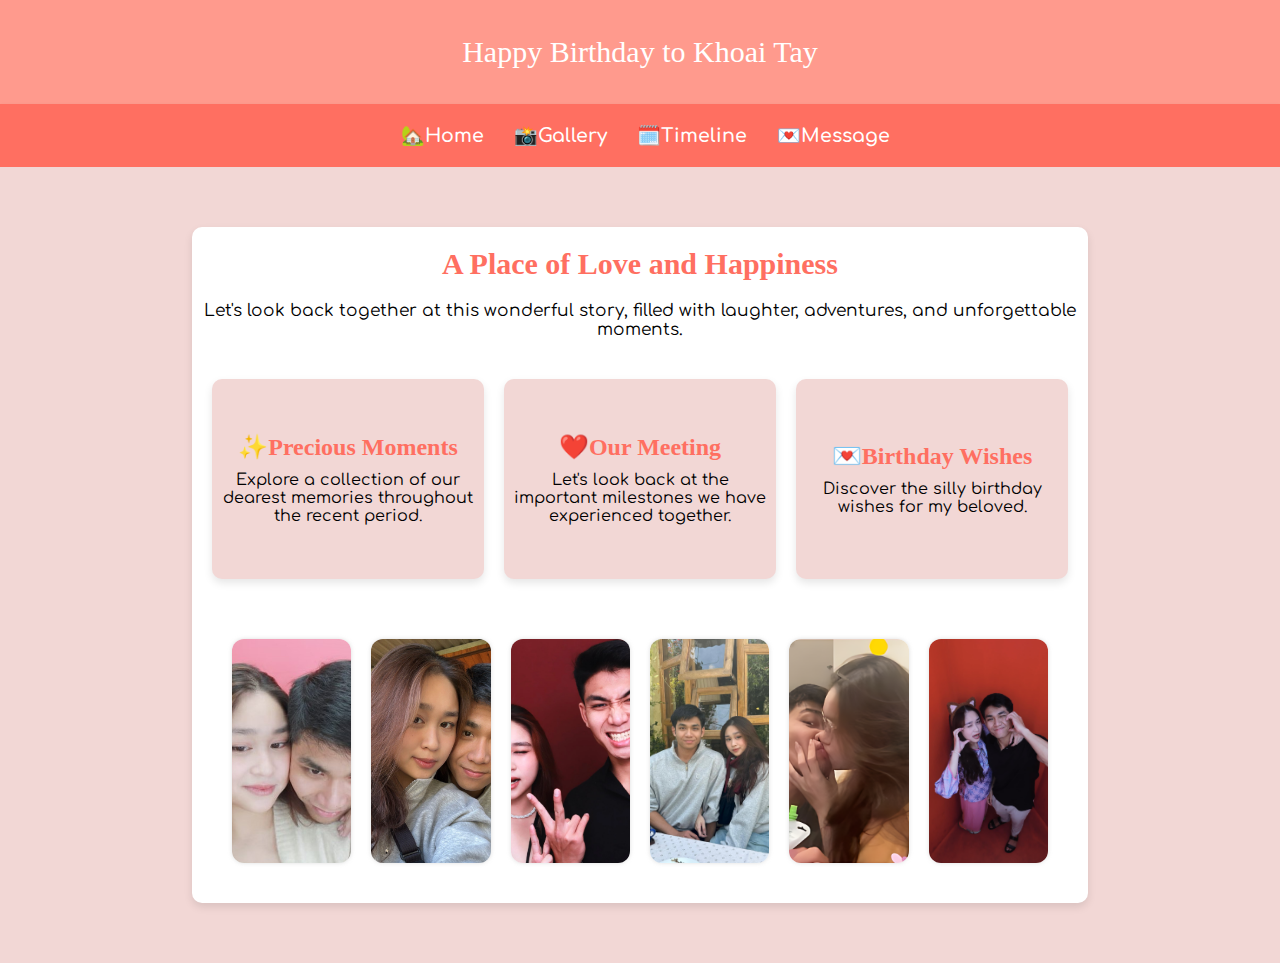
<file: index.html>
<!DOCTYPE html>
<html lang="en">
<head>
    <meta charset="UTF-8">
    <meta name="viewport" content="width=device-width, initial-scale=1.0">
    <title>Filterable Image Gallery</title>
    <link rel="stylesheet" href="./home.css">
    <link href="https://fonts.googleapis.com/css2?family=Comfortaa:wght@300..700&display=swap" rel="stylesheet">
</head>
<body>

    <header class="header">Happy Birthday to Khoai Tay</header>

    <nav class="navbar">
        <ul class="links-container">
            <li class="link-item"><a href="index.html" class="link"></i>🏡Home</a></li>
            <li class="link-item"><a href="gallery.html" class="link"></i>📸Gallery</a></li>
            <li class="link-item"><a href="timeline.html" class="link"></i>🗓️Timeline</a></li>
            <li class="link-item"><a href="message.html" class="link"></i>💌Message</a></li>
        </ul>
    </nav>

    <section id="Projects">
        <div class="container">
            <h1 class="title">A Place of Love and Happiness</h1>
            <p class="content">Let's look back together at this wonderful story, filled with laughter, adventures, and unforgettable moments.</p>
            <!-- Menu Links -->
            <div class="highlight-gallery">
                <div class="highlight-item">
                    <h2>✨Precious Moments</h2>
                    <p>Explore a collection of our dearest memories throughout the recent period.</p>
                </div>
                <div class="highlight-item">
                    <h2>❤️Our Meeting</h2>
                    <p>Let's look back at the important milestones we have experienced together.</p>
                </div>
                <div class="highlight-item">
                    <h2>💌Birthday Wishes</h2>
                    <p>Discover the silly birthday wishes for my beloved.</p>
                </div>
            </div>           

            <!-- Filter Image -->
             <div class="gallery">
                <div class="project-img" data-name="daily"><img src="./img_home/1.jpg" alt=""></div>
                <div class="project-img" data-name="daily"><img src="./img_home/2.jpg" alt=""></div>
                <div class="project-img" data-name="daily"><img src="./img_home/3.jpg" alt=""></div>
                <div class="project-img" data-name="daily"><img src="./img_home/4.jpg" alt=""></div>
                <div class="project-img" data-name="daily"><img src="./img_home/5.png" alt=""></div>
                <div class="project-img" data-name="daily"><img src="./img_home/6.jpg" alt=""></div>
             </div>

        </div>
    </section>

    <script src="./gallery.js"></script>
</body>
</html>
</file>
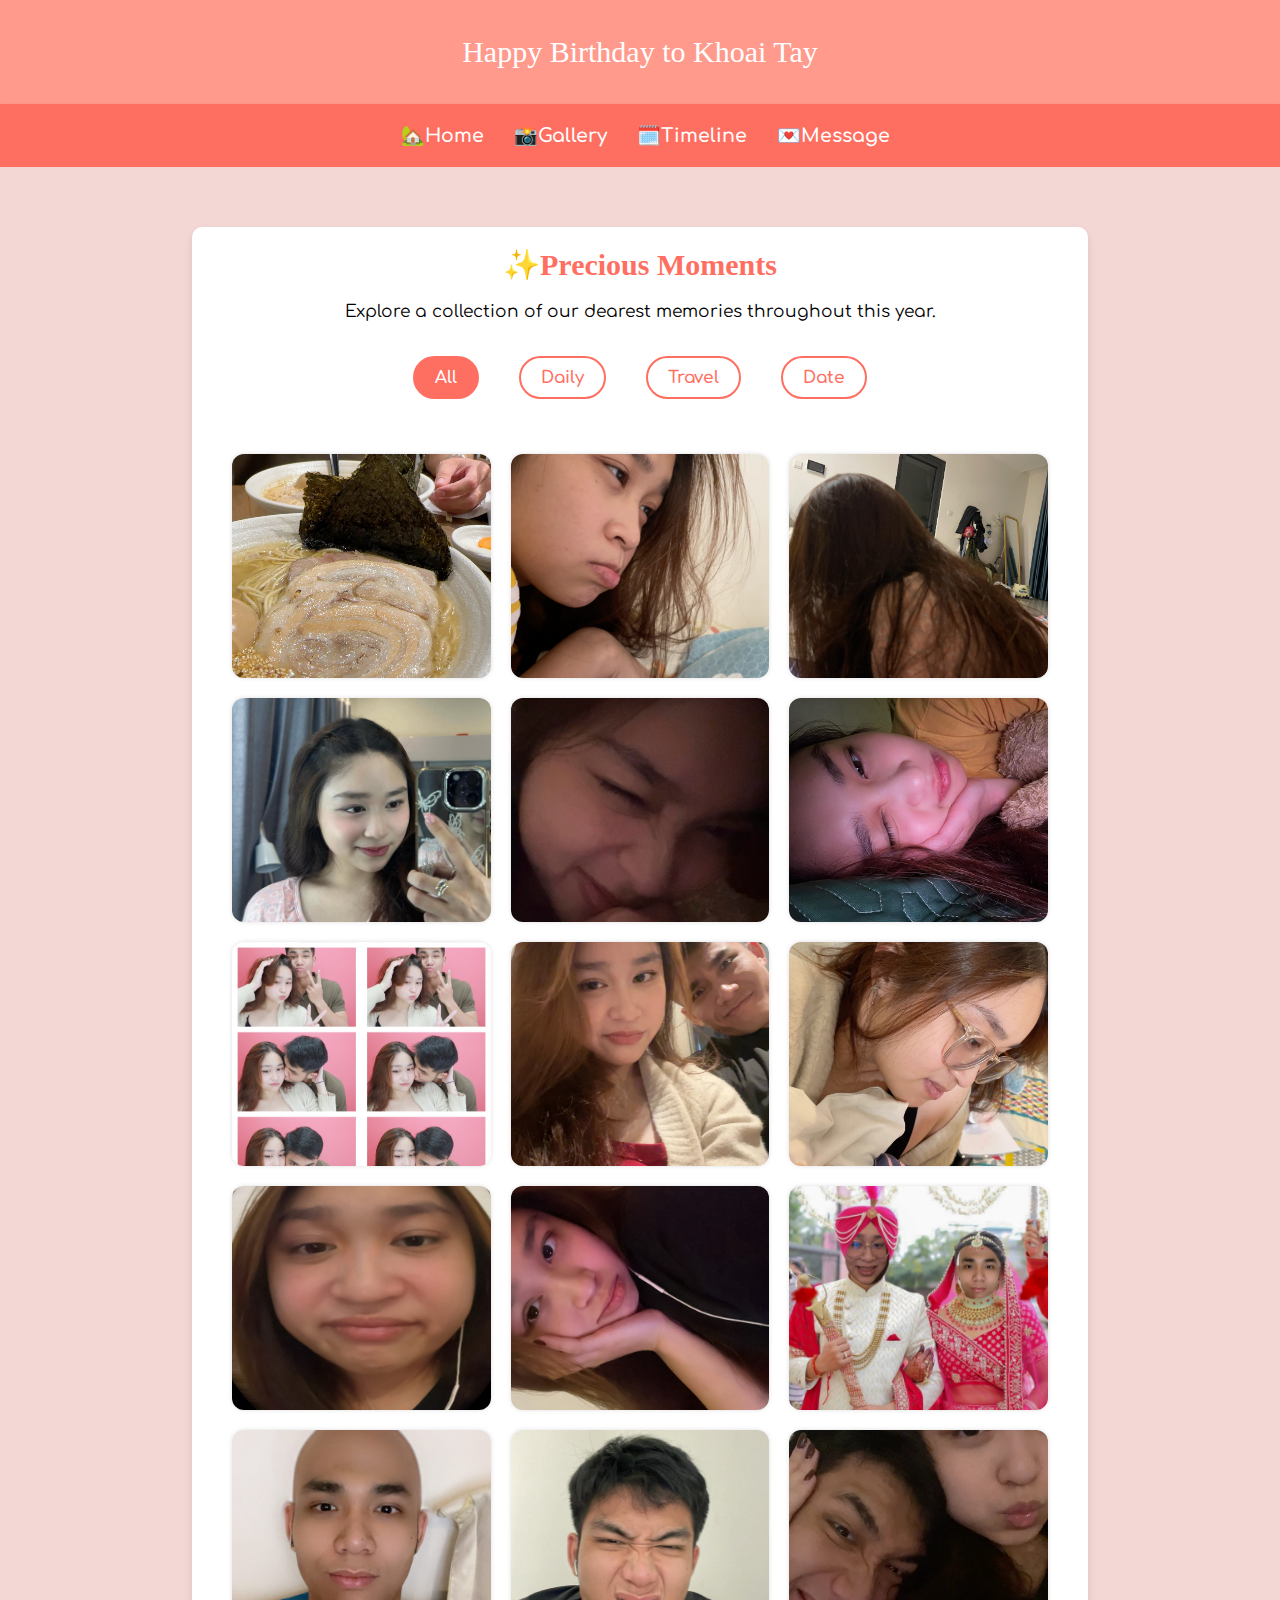
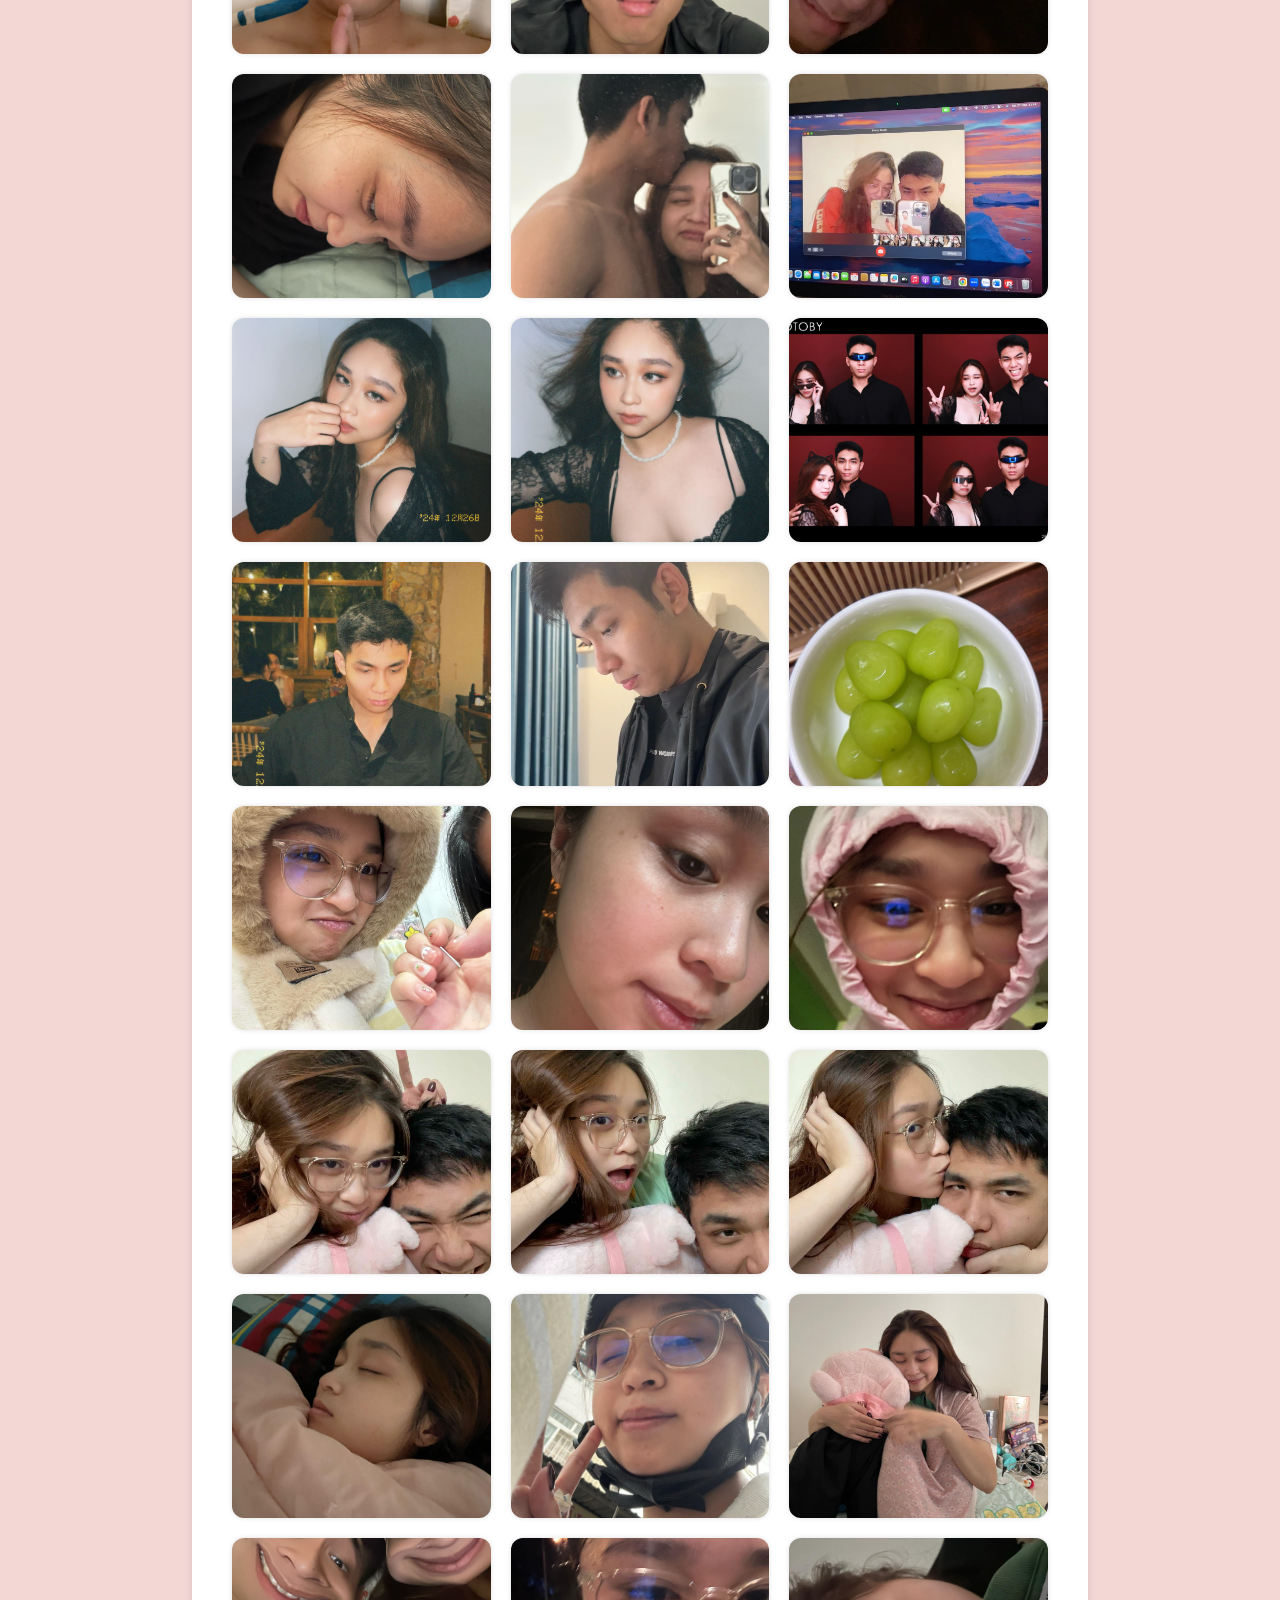
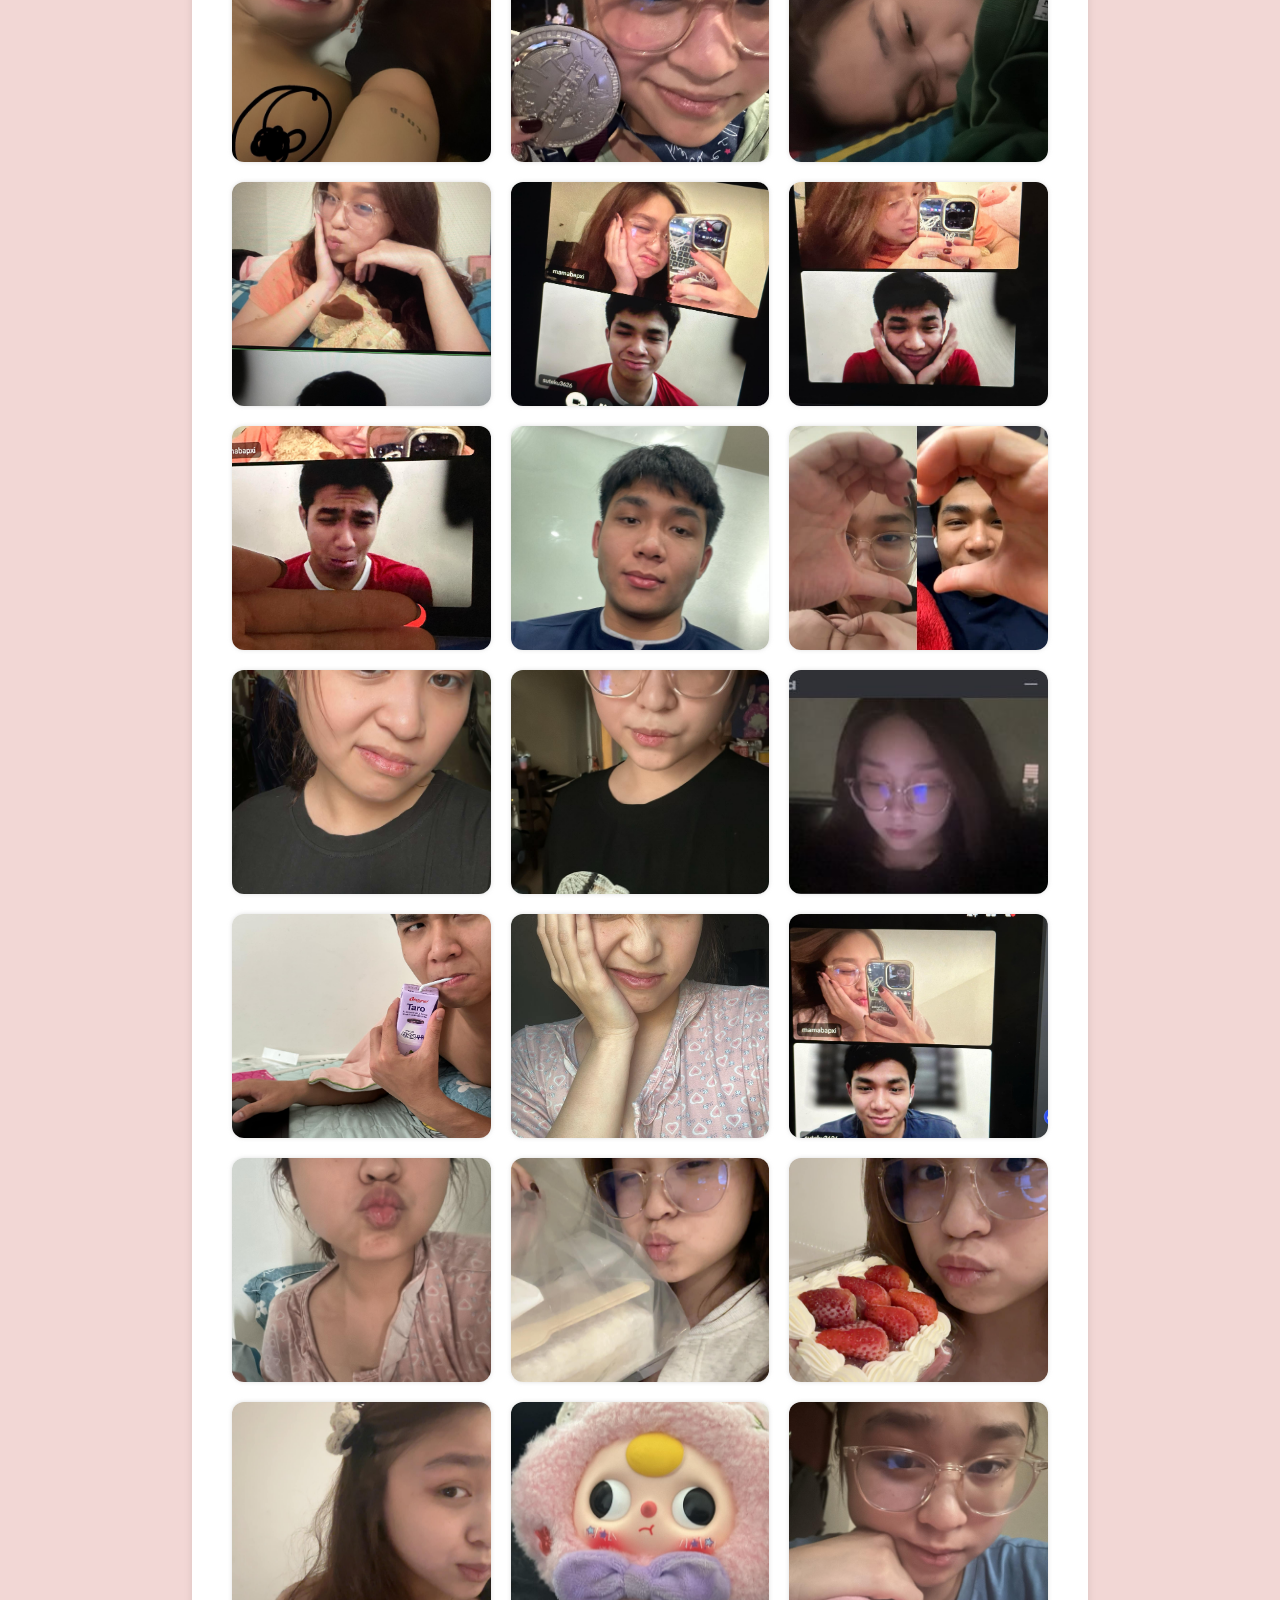
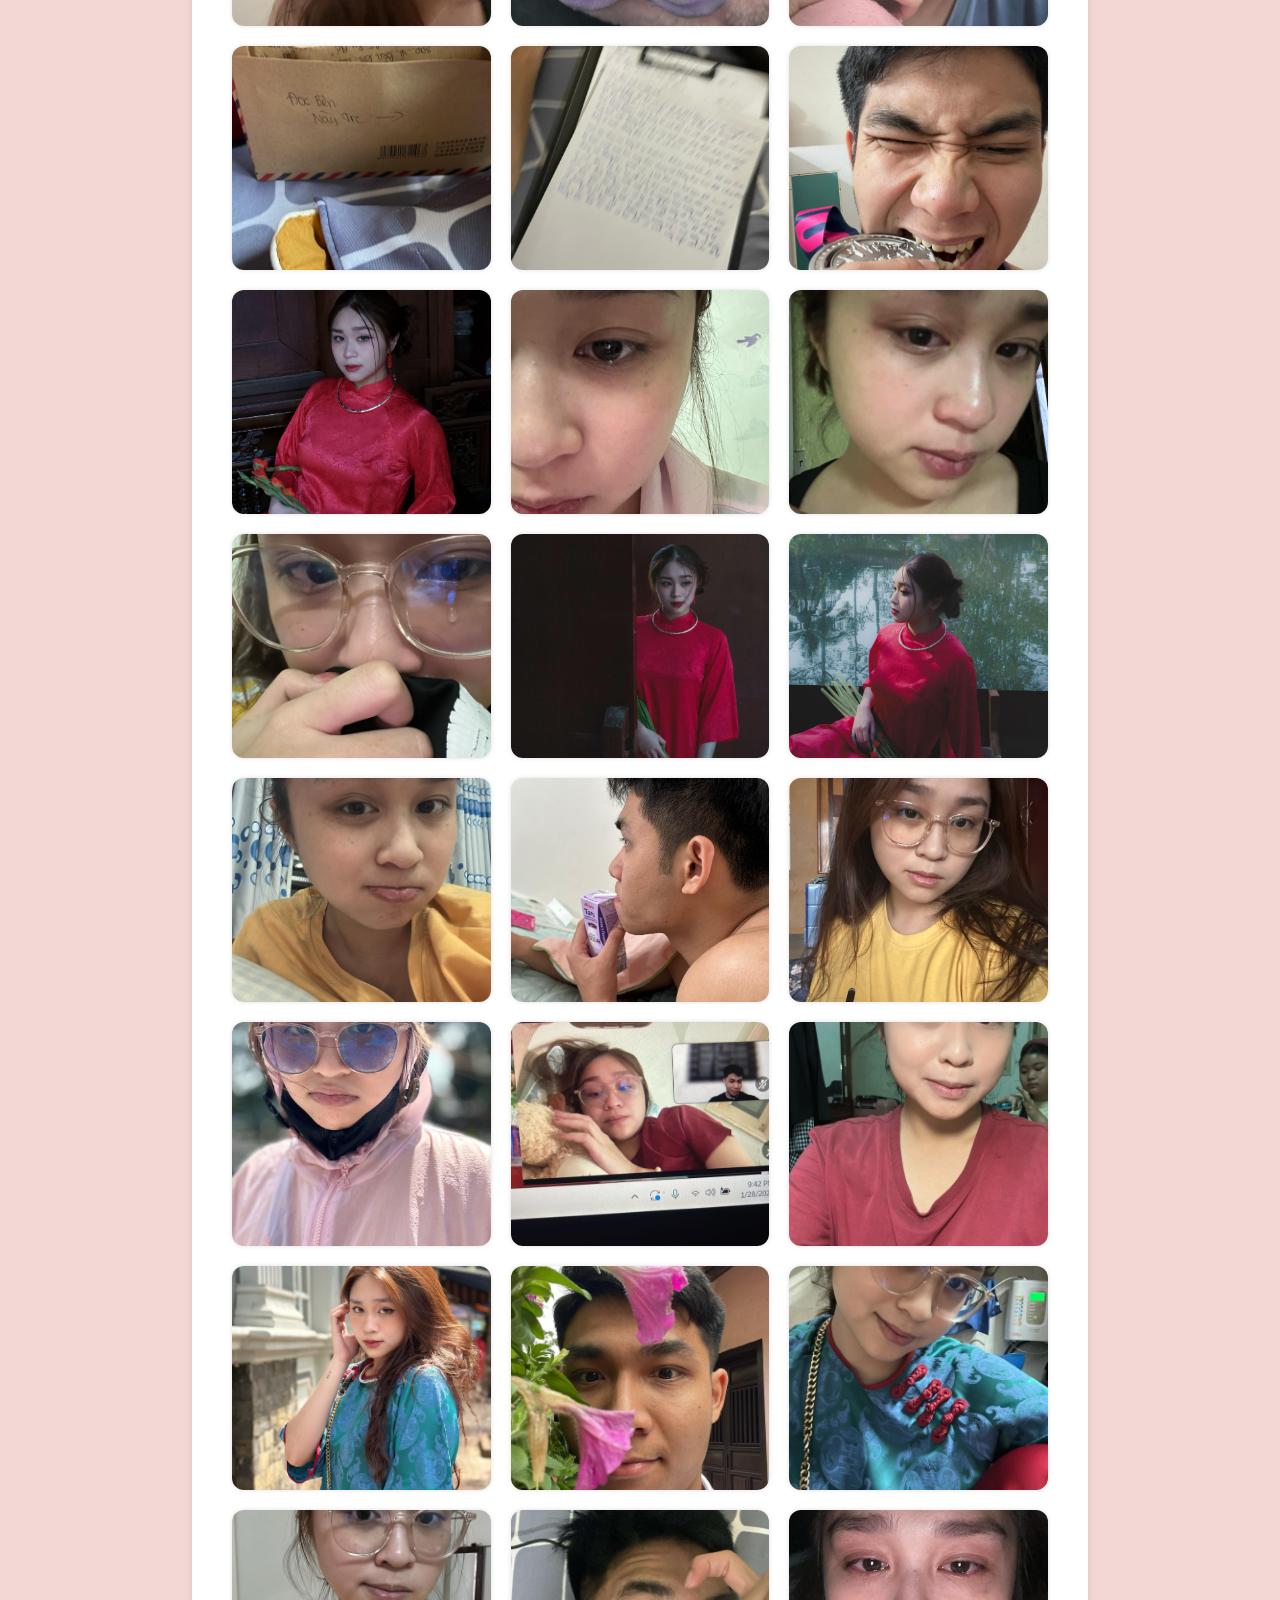
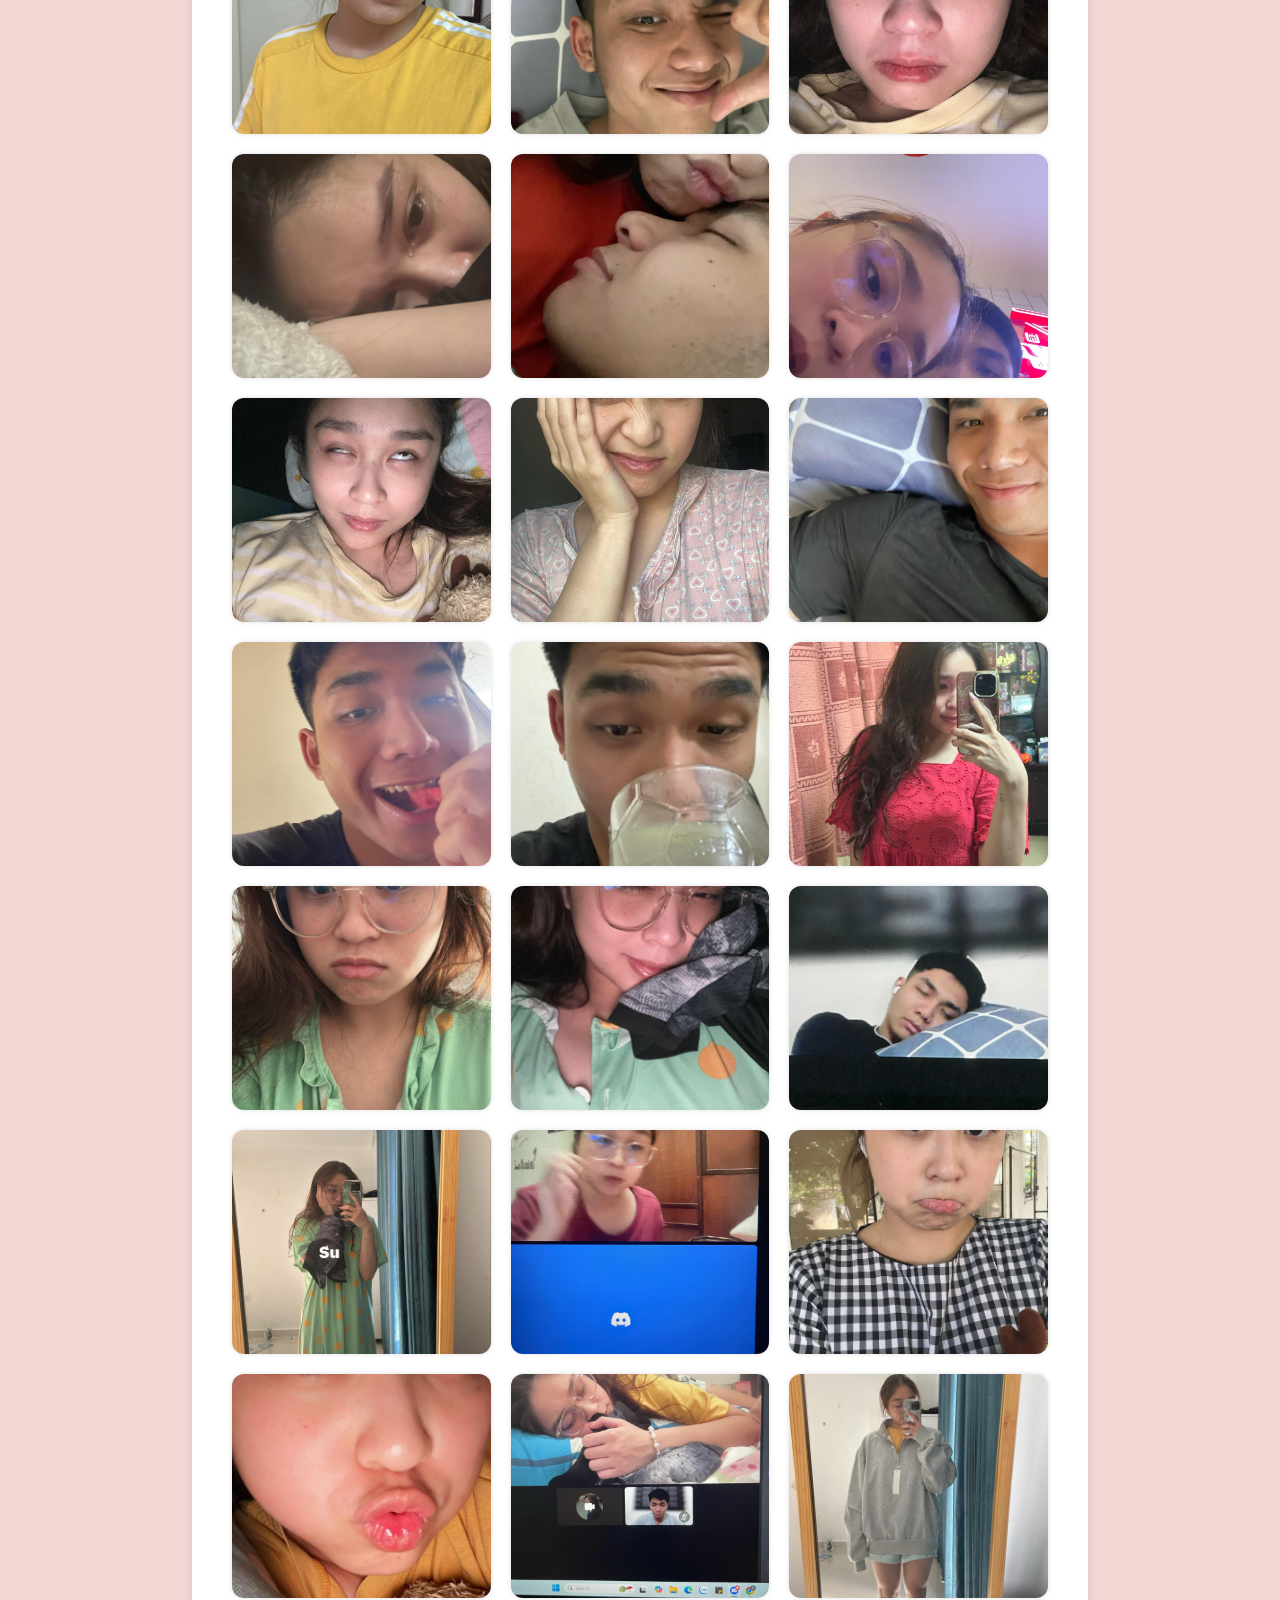
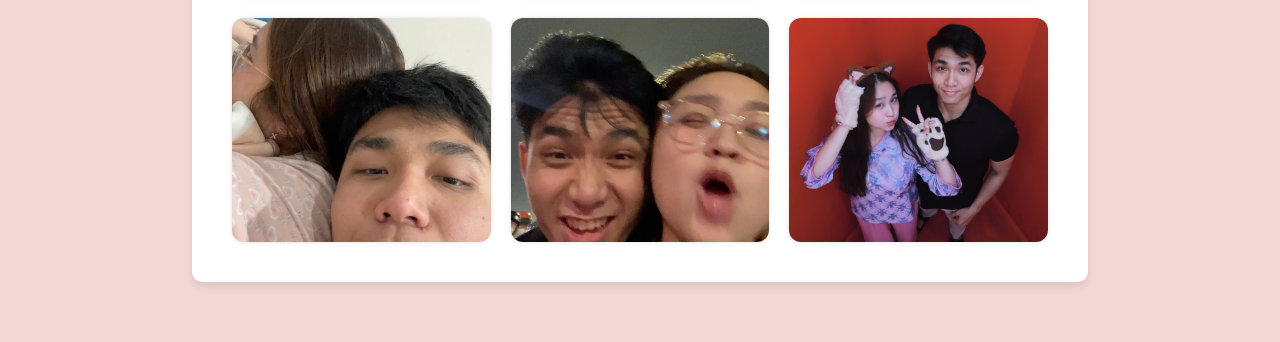
<file: gallery.html>
<!DOCTYPE html>
<html lang="en">
<head>
    <meta charset="UTF-8">
    <meta name="viewport" content="width=device-width, initial-scale=1.0">
    <title>Filterable Image Gallery</title>
    <link rel="stylesheet" href="./gallery.css">
    <link rel="stylesheet" href="https://cdnjs.cloudflare.com/ajax/libs/font-awesome/4.7.0/css/font-awesome.min.css">
</head>
<body>

    <header class="header">Happy Birthday to Khoai Tay</header>

    <nav class="navbar">
        <ul class="links-container">
            <li class="link-item"><a href="index.html" class="link"></i>🏡Home</a></li>
            <li class="link-item"><a href="gallery.html" class="link"></i>📸Gallery</a></li>
            <li class="link-item"><a href="timeline.html" class="link"></i>🗓️Timeline</a></li>
            <li class="link-item"><a href="message.html" class="link"></i>💌Message</a></li>
        </ul>
    </nav>

    <section id="Projects">
        <div class="container">
            <h1 class="title">✨Precious Moments</h1>
            <p class="content">Explore a collection of our dearest memories throughout this year.</p>
            <!-- Menu Links -->
            <div class="items-links">
                <span class="item-link menu-active" data-name="all">All</span>
                <span class="item-link" data-name="daily">Daily</span>
                <span class="item-link" data-name="travel">Travel</span>
                <span class="item-link" data-name="date">Date</span>
            </div>

            <!-- Filter Image -->
             <div class="gallery">
                <div class="project-img" data-name="date"><img src="./img_gallery/1_date.jpg" alt=""></div>
                <div class="project-img" data-name="daily"><img src="./img_gallery/2_daily.jpg" alt=""></div>
                <div class="project-img" data-name="daily"><img src="./img_gallery/3_daily.jpg" alt=""></div>
                <div class="project-img" data-name="date"><img src="./img_gallery/4_date.jpg" alt=""></div>
                <div class="project-img" data-name="daily"><img src="./img_gallery/5_daily.jpg" alt=""></div>
                <div class="project-img" data-name="daily"><img src="./img_gallery/6_daily.jpg" alt=""></div>
                <div class="project-img" data-name="date"><img src="./img_gallery/7_date.jpg" alt=""></div>
                <div class="project-img" data-name="date"><img src="./img_gallery/8_date.jpg" alt=""></div>
                <div class="project-img" data-name="daily"><img src="./img_gallery/9_daily.jpg" alt=""></div>
                <div class="project-img" data-name="daily"><img src="./img_gallery/10_daily.jpg" alt=""></div>
                <div class="project-img" data-name="daily"><img src="./img_gallery/11_daily.jpg" alt=""></div>
                <div class="project-img" data-name="daily"><img src="./img_gallery/12_daily.jpg" alt=""></div>
                <div class="project-img" data-name="daily"><img src="./img_gallery/13_daily.jpg" alt=""></div>
                <div class="project-img" data-name="daily"><img src="./img_gallery/14_daily.jpg" alt=""></div>
                <div class="project-img" data-name="daily"><img src="./img_gallery/15_daily.jpg" alt=""></div>
                <div class="project-img" data-name="daily"><img src="./img_gallery/16_daily.jpg" alt=""></div>
                <div class="project-img" data-name="daily"><img src="./img_gallery/17_daily.jpg" alt=""></div>
                <div class="project-img" data-name="daily"><img src="./img_gallery/18_daily.jpg" alt=""></div>
                <div class="project-img" data-name="date"><img src="./img_gallery/19_date.jpg" alt=""></div>
                <div class="project-img" data-name="date"><img src="./img_gallery/20_date.jpg" alt=""></div>
                <div class="project-img" data-name="date"><img src="./img_gallery/21_date.jpg" alt=""></div>
                <div class="project-img" data-name="date"><img src="./img_gallery/22_date.jpg" alt=""></div>
                <div class="project-img" data-name="daily"><img src="./img_gallery/23_daily.jpg" alt=""></div>
                <div class="project-img" data-name="daily"><img src="./img_gallery/24_daily.jpg" alt=""></div>
                <div class="project-img" data-name="daily"><img src="./img_gallery/25_daily.jpg" alt=""></div>
                <div class="project-img" data-name="daily"><img src="./img_gallery/26_daily.jpg" alt=""></div>
                <div class="project-img" data-name="daily"><img src="./img_gallery/27_daily.jpg" alt=""></div>
                <div class="project-img" data-name="daily"><img src="./img_gallery/28_daily.jpg" alt=""></div>
                <div class="project-img" data-name="daily"><img src="./img_gallery/29_daily.jpg" alt=""></div>
                <div class="project-img" data-name="daily"><img src="./img_gallery/30_daily.jpg" alt=""></div>
                <div class="project-img" data-name="daily"><img src="./img_gallery/31_daily.jpg" alt=""></div>
                <div class="project-img" data-name="daily"><img src="./img_gallery/32_daily.jpg" alt=""></div>
                <div class="project-img" data-name="daily"><img src="./img_gallery/33_daily.jpg" alt=""></div>
                <div class="project-img" data-name="daily"><img src="./img_gallery/34_daily.jpg" alt=""></div>
                <div class="project-img" data-name="daily"><img src="./img_gallery/35_daily.jpg" alt=""></div>
                <div class="project-img" data-name="daily"><img src="./img_gallery/36_daily.jpg" alt=""></div>
                <div class="project-img" data-name="daily"><img src="./img_gallery/37_daily.jpg" alt=""></div>
                <div class="project-img" data-name="daily"><img src="./img_gallery/38_daily.jpg" alt=""></div>
                <div class="project-img" data-name="daily"><img src="./img_gallery/39_daily.jpg" alt=""></div>
                <div class="project-img" data-name="daily"><img src="./img_gallery/40_daily.jpg" alt=""></div>
                <div class="project-img" data-name="daily"><img src="./img_gallery/41_daily.jpg" alt=""></div>
                <div class="project-img" data-name="daily"><img src="./img_gallery/42_daily.jpg" alt=""></div>
                <div class="project-img" data-name="daily"><img src="./img_gallery/43_daily.jpg" alt=""></div>
                <div class="project-img" data-name="daily"><img src="./img_gallery/44_daily.jpg" alt=""></div>
                <div class="project-img" data-name="daily"><img src="./img_gallery/45_daily.jpg" alt=""></div>
                <div class="project-img" data-name="daily"><img src="./img_gallery/46_daily.jpg" alt=""></div>
                <div class="project-img" data-name="daily"><img src="./img_gallery/47_daily.jpg" alt=""></div>
                <div class="project-img" data-name="daily"><img src="./img_gallery/48_daily.jpg" alt=""></div>
                <div class="project-img" data-name="daily"><img src="./img_gallery/49_daily.jpg" alt=""></div>
                <div class="project-img" data-name="daily"><img src="./img_gallery/50_daily.jpg" alt=""></div>
                <div class="project-img" data-name="daily"><img src="./img_gallery/51_daily.jpg" alt=""></div>
                <div class="project-img" data-name="daily"><img src="./img_gallery/52_daily.jpg" alt=""></div>
                <div class="project-img" data-name="daily"><img src="./img_gallery/53_daily.jpg" alt=""></div>
                <div class="project-img" data-name="daily"><img src="./img_gallery/54_daily.jpg" alt=""></div>
                <div class="project-img" data-name="daily"><img src="./img_gallery/55_daily.jpg" alt=""></div>
                <div class="project-img" data-name="daily"><img src="./img_gallery/56_daily.jpg" alt=""></div>
                <div class="project-img" data-name="daily"><img src="./img_gallery/57_daily.jpg" alt=""></div>
                <div class="project-img" data-name="date"><img src="./img_gallery/58_date.jpg" alt=""></div>
                <div class="project-img" data-name="daily"><img src="./img_gallery/59_daily.jpg" alt=""></div>
                <div class="project-img" data-name="daily"><img src="./img_gallery/60_daily.jpg" alt=""></div>
                <div class="project-img" data-name="daily"><img src="./img_gallery/61_daily.jpg" alt=""></div>
                <div class="project-img" data-name="daily"><img src="./img_gallery/62_daily.jpg" alt=""></div>
                <div class="project-img" data-name="daily"><img src="./img_gallery/63_daily.jpg" alt=""></div>
                <div class="project-img" data-name="daily"><img src="./img_gallery/64_daily.jpg" alt=""></div>
                <div class="project-img" data-name="daily"><img src="./img_gallery/65_daily.jpg" alt=""></div>
                <div class="project-img" data-name="daily"><img src="./img_gallery/66_daily.jpg" alt=""></div>
                <div class="project-img" data-name="daily"><img src="./img_gallery/67_daily.jpg" alt=""></div>
                <div class="project-img" data-name="daily"><img src="./img_gallery/68_daily.jpg" alt=""></div>
                <div class="project-img" data-name="daily"><img src="./img_gallery/69_daily.jpg" alt=""></div>
                <div class="project-img" data-name="date"><img src="./img_gallery/70_date.jpg" alt=""></div>
                <div class="project-img" data-name="date"><img src="./img_gallery/71_date.jpg" alt=""></div>
                <div class="project-img" data-name="daily"><img src="./img_gallery/72_daily.jpg" alt=""></div>
                <div class="project-img" data-name="daily"><img src="./img_gallery/73_daily.jpg" alt=""></div>
                <div class="project-img" data-name="daily"><img src="./img_gallery/74_daily.jpg" alt=""></div>
                <div class="project-img" data-name="daily"><img src="./img_gallery/75_daily.jpg" alt=""></div>
                <div class="project-img" data-name="daily"><img src="./img_gallery/76_daily.jpg" alt=""></div>
                <div class="project-img" data-name="daily"><img src="./img_gallery/77_daily.jpg" alt=""></div>
                <div class="project-img" data-name="date"><img src="./img_gallery/78_date.jpg" alt=""></div>
                <div class="project-img" data-name="daily"><img src="./img_gallery/79_daily.jpg" alt=""></div>
                <div class="project-img" data-name="daily"><img src="./img_gallery/80_daily.jpg" alt=""></div>
                <div class="project-img" data-name="daily"><img src="./img_gallery/81_daily.jpg" alt=""></div>
                <div class="project-img" data-name="daily"><img src="./img_gallery/82_daily.jpg" alt=""></div>
                <div class="project-img" data-name="daily"><img src="./img_gallery/83_daily.jpg" alt=""></div>
                <div class="project-img" data-name="daily"><img src="./img_gallery/84_daily.jpg" alt=""></div>
                <div class="project-img" data-name="daily"><img src="./img_gallery/85_daily.jpg" alt=""></div>
                <div class="project-img" data-name="daily"><img src="./img_gallery/86_daily.jpg" alt=""></div>
                <div class="project-img" data-name="daily"><img src="./img_gallery/87_daily.jpg" alt=""></div>
                <div class="project-img" data-name="daily"><img src="./img_gallery/88_daily.jpg" alt=""></div>
                <div class="project-img" data-name="daily"><img src="./img_gallery/89_daily.jpg" alt=""></div>
                <div class="project-img" data-name="daily"><img src="./img_gallery/90_daily.jpg" alt=""></div>
                <div class="project-img" data-name="daily"><img src="./img_gallery/91_daily.jpg" alt=""></div>
                <div class="project-img" data-name="daily"><img src="./img_gallery/92_daily.jpg" alt=""></div>
                <div class="project-img" data-name="daily"><img src="./img_gallery/93_daily.jpg" alt=""></div>
                <div class="project-img" data-name="daily"><img src="./img_gallery/94_daily.jpg" alt=""></div>
                <div class="project-img" data-name="daily"><img src="./img_gallery/95_daily.jpg" alt=""></div>
                <div class="project-img" data-name="date"><img src="./img_gallery/96_date.jpg" alt=""></div>
             </div>

        </div>
    </section>

    <script src="./gallery.js"></script>
</body>
</html>
</file>
<file: home.css>
@import url('https://fonts.cdnfonts.com/css/romantic');

*{
    margin: 0;
    padding: 0;
    box-sizing: border-box;
    font-family: "Comfortaa", serif;
}

.header {
    background-color: #ff9a8d;
    color: white;
    text-align: center; 
    padding: 35px 0;
    font-family: 'Romantic', serif;
    font-size: 30px;
    box-shadow: 0 4px 6px rgba(0,0,0,0.1);
}

.navbar {
    display: flex;
    align-items: center;
    justify-content: center;
    padding: 20px 20px;
    background-color: #ff6f61;
    box-shadow: 0 2px 4px rgba(0,0,0,0.1);
}

.links-container {
    list-style: none;
    display: flex;
    margin: 0;
    padding: 0;
}

.link-item {
    margin-left: 10px;
}

.link {
    font-weight: 600;
    text-decoration: none;
    font-size: 19px;
    color: #fff;
    padding: 5px 10px;
}

.link:hover {
    color: #0056b3;
    background-color: #e9ecef;
    border-radius: 5px;
}

#Projects{
    background-color: #f2d7d5;
    width: 100%;
    display: flex;
    align-items: center;
    padding: 60px 0;
}

.title{
    color: #ff6f61;
    text-align: center; 
    font-family: 'Romantic', serif;
    font-size: 30px;
    padding-top: 20px;
}

.content{
    color: black;
    text-align: center; 
    font-size: 17px;
    padding-top: 20px;
}

.container{
    background-color: #fff;
    width: 70%;
    max-width: 1200px;
    margin: 0 auto;
    border-radius: 10px; /* Bo tròn các góc của container */
    box-shadow: 0 4px 8px rgba(0,0,0,0.1);
}

.items-links{
    width: 60%;
    margin: 40px auto;
    display: flex;
    align-items: center;
    justify-content: center;
    gap: 40px;
}

.item-link{
    border: 2px solid #ff6f61;
    padding: 10px 30px;
    font-size: 18px;
    font-weight: 600;
    color: #ff6f61;
    border-radius: 30px;
    transition: .4s reset;
}

.item-link:hover{
    background-color: #ff6f61;
    color: #fff;
}

.menu-active{
    background-color: #ff6f61;
    color: #fff;
}

.gallery{
    display: grid;
    grid-template-columns: repeat(6, 1fr);
    gap: 20px;
    padding: 40px; 
}

.project-img{
    border-radius: 12px;
    overflow: hidden;
    box-shadow: 0 0 4px rgba(175, 175, 175, 0.4);
    height: 14rem;
    animation: SclAnimation .6s ease;
}
@keyframes SclAnimation {
    0%{
        transform: scale(0);
    }
    100%{
        transform: scale(1);
    }
}

.project-img:hover img{
    transform: scale(1.1);
    transition: transform 0.3s ease-in-out;
}

img{
    width: 100%;
    height: 100%;
    display: block;
    object-fit: cover;
}

.highlight-gallery {
    display: grid;
    grid-template-columns: repeat(3, 1fr);
    gap: 20px;
    padding: 20px;
    margin-top: 20px; /* Adjust spacing from the previous content */
    background-color: #fff; /* Contrast background */
}

.highlight-item {
    background-color: #f2d7d5; /* Eye-catching background color */
    padding: 10px;
    border-radius: 10px; /* Rounded corners */
    box-shadow: 0 4px 8px rgba(0, 0, 0, 0.1);
    color: black; /* Text color */
    transition: transform 0.3s ease-in-out;
    display: flex; /* Enable flexbox */
    flex-direction: column; /* Stack children vertically */
    justify-content: center; /* Center vertically */
    align-items: center; /* Center horizontally */
    text-align: center; /* Center text alignment */
    height: 200px; /* Set a fixed height (optional) */
}


.highlight-item h2 {
    font-family: 'Romantic', serif;
    margin-bottom: 10px; /* Spacing between the title and paragraph */
    color: #ff6f61; /* Text color */
}

.highlight-item:hover {
    transform: scale(1.05); /* Slight scale on hover for interaction */
}
</file>
<file: gallery.css>
@import url('https://fonts.cdnfonts.com/css/romantic');
@import url('https://fonts.googleapis.com/css2?family=Comfortaa:wght@300..700&display=swap');

*{
    margin: 0;
    padding: 0;
    box-sizing: border-box;
    font-family: "Comfortaa", serif;
}

.header {
    background-color: #ff9a8d;
    color: white;
    text-align: center; 
    padding: 35px 0;
    font-family: 'Romantic', serif;
    font-size: 30px;
    box-shadow: 0 4px 6px rgba(0,0,0,0.1);
}

.navbar {
    display: flex;
    align-items: center;
    justify-content: center;
    padding: 20px 20px;
    background-color: #ff6f61;
    box-shadow: 0 2px 4px rgba(0,0,0,0.1);
}

.links-container {
    list-style: none;
    display: flex;
    margin: 0;
    padding: 0;
}

.link-item {
    margin-left: 10px;
}

.link {
    font-weight: 600;
    text-decoration: none;
    font-size: 19px;
    color: #fff;
    padding: 5px 10px;
}

.link:hover {
    color: #0056b3;
    background-color: #e9ecef;
    border-radius: 5px;
}

#Projects{
    background-color: #f2d7d5;
    width: 100%;
    display: flex;
    align-items: center;
    padding: 60px 0;
}

.title{
    color: #ff6f61;
    text-align: center; 
    font-family: 'Romantic', serif;
    font-size: 30px;
    padding-top: 20px;
}

.content{
    color: black;
    text-align: center; 
    font-size: 17px;
    padding-top: 20px;
    padding-bottom: 20px;
}

.container{
    background-color: #fff;
    width: 70%;
    max-width: 1200px;
    margin: 0 auto;
    border-radius: 10px; /* Bo tròn các góc của container */
    box-shadow: 0 4px 8px rgba(0,0,0,0.1);
}

.items-links{
    width: 60%;
    margin: 15px auto;
    display: flex;
    align-items: center;
    justify-content: center;
    gap: 40px;
}

.item-link{
    border: 2px solid #ff6f61;
    padding: 10px 20px;
    font-size: 17px;
    font-weight: 600;
    color: #ff6f61;
    border-radius: 30px;
    transition: .4s reset;
}

.item-link:hover{
    background-color: #ff6f61;
    color: #fff;
}

.menu-active{
    background-color: #ff6f61;
    color: #fff;
}

.gallery{
    display: grid;
    grid-template-columns: repeat(3, 1fr);
    gap: 20px;
    padding: 40px; 
}

.project-img{
    border-radius: 12px;
    overflow: hidden;
    box-shadow: 0 0 4px rgba(175, 175, 175, 0.4);
    height: 14rem;
    animation: SclAnimation .6s ease;
}
@keyframes SclAnimation {
    0%{
        transform: scale(0);
    }
    100%{
        transform: scale(1);
    }
}

.project-img:hover img{
    transform: scale(1.1);
    transition: transform 0.3s ease-in-out;
}

img{
    width: 100%;
    height: 100%;
    display: block;
    object-fit: cover;
}
</file>
